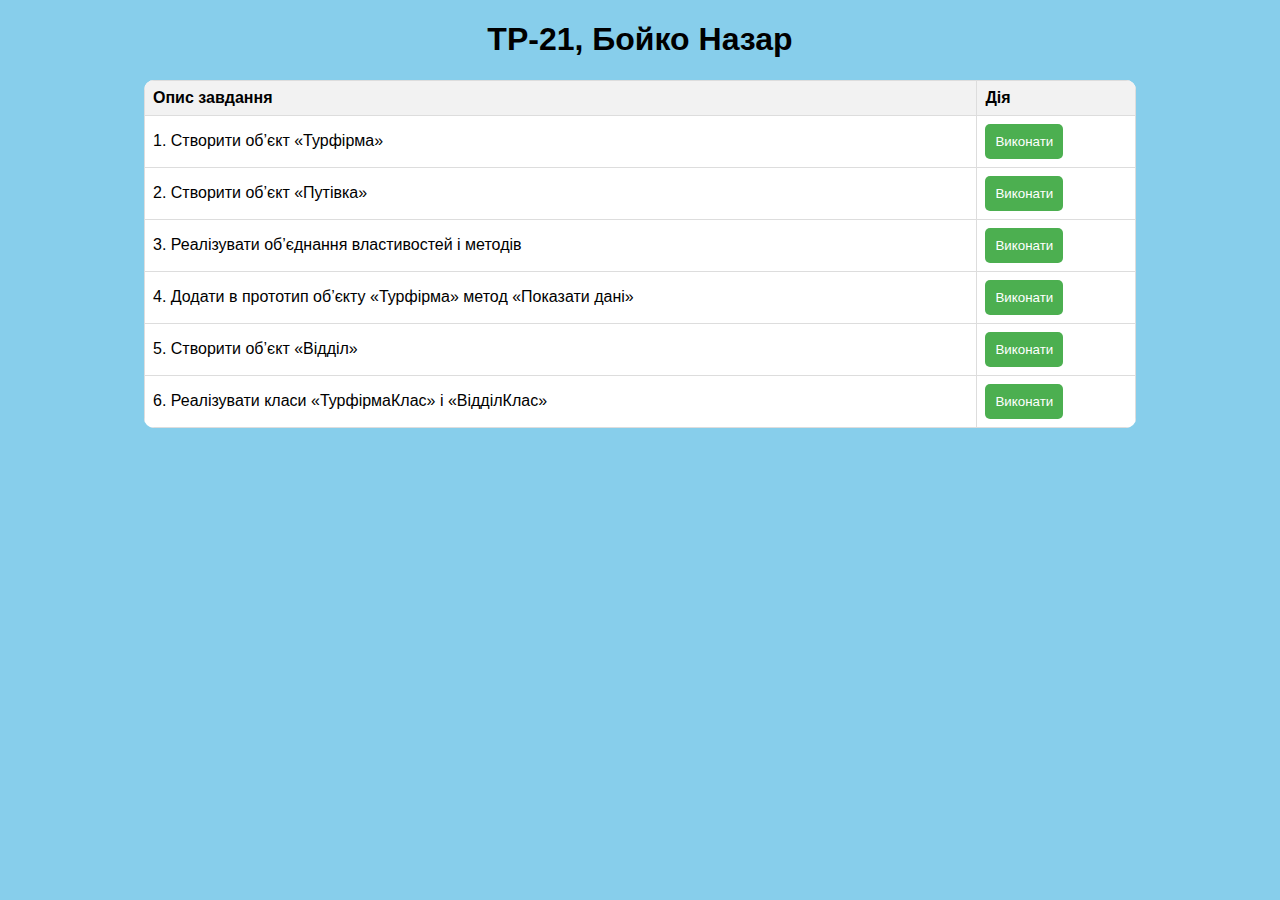
<file: Лаба 4/index.html>
<!DOCTYPE html>
<html lang="en">
<head>
    <meta charset="UTF-8">
    <meta name="viewport" content="width=device-width, initial-scale=1.0">
    <link rel="stylesheet" href="style.css">
    <title>ТР-21, Бойко Назар</title>
</head>
<body>

    <h1>ТР-21, Бойко Назар</h1>

    <table>
        <tr>
            <th>Опис завдання</th>
            <th>Дія</th>
        </tr>
        <tr>
            <td>1. Створити об’єкт «Турфірма»</td>
            <td><button onclick="Task1()">Виконати</button></td>
        </tr>
        <tr>
            <td>2. Створити об’єкт «Путівка»</td>
            <td><button onclick="Task2()">Виконати</button></td>
        </tr>
        <tr>
            <td>3. Реалізувати об’єднання властивостей і методів</td>
            <td><button onclick="Task3()">Виконати</button></td>
        </tr>
        <tr>
            <td>4. Додати в прототип об’єкту «Турфірма» метод «Показати дані»</td>
            <td><button onclick="Task4()">Виконати</button></td>
        </tr>
        <tr>
            <td>5. Створити об’єкт «Відділ»</td>
            <td><button onclick="Task5()">Виконати</button></td>
        </tr>
        <tr>
            <td>6. Реалізувати класи «ТурфірмаКлас» і «ВідділКлас»</td>
            <td><button onclick="Task6()">Виконати</button></td>
        </tr>
    </table>

    <script src="main.js"></script>
</body>
</html>
</file>
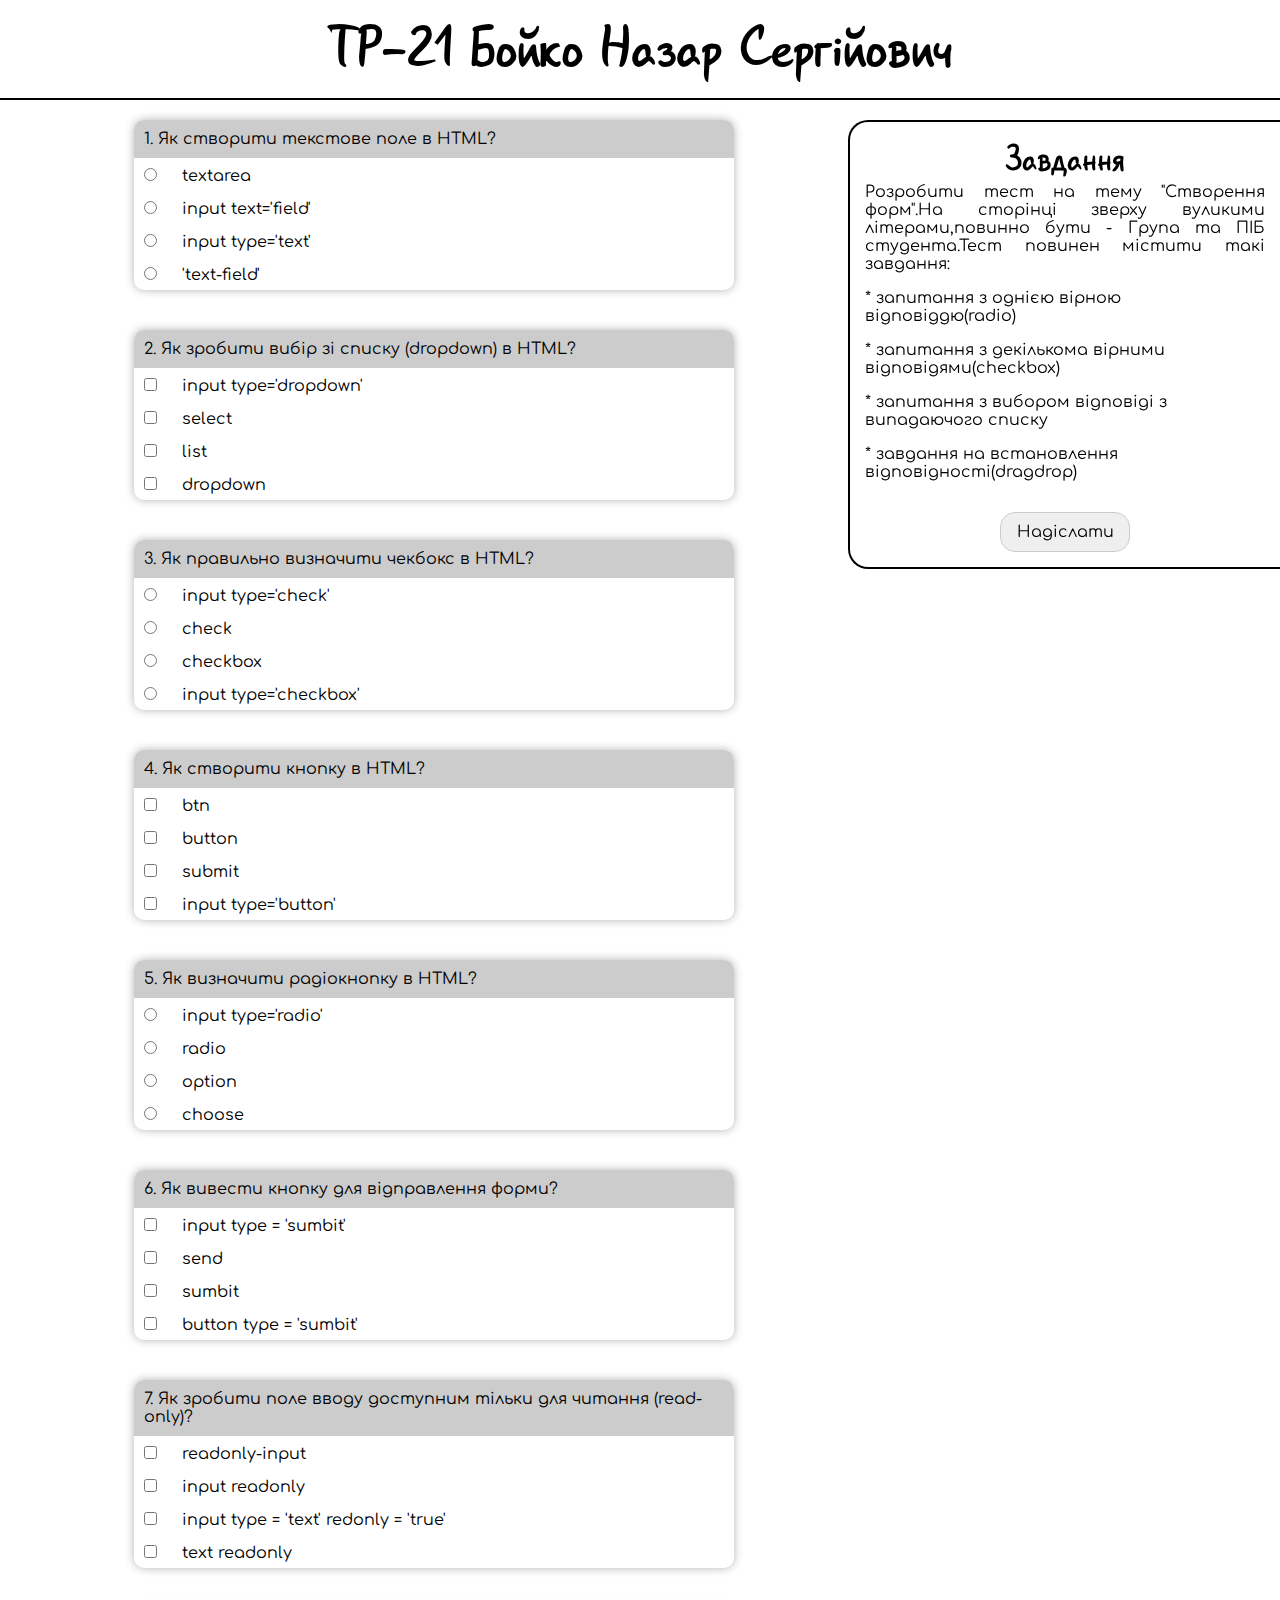
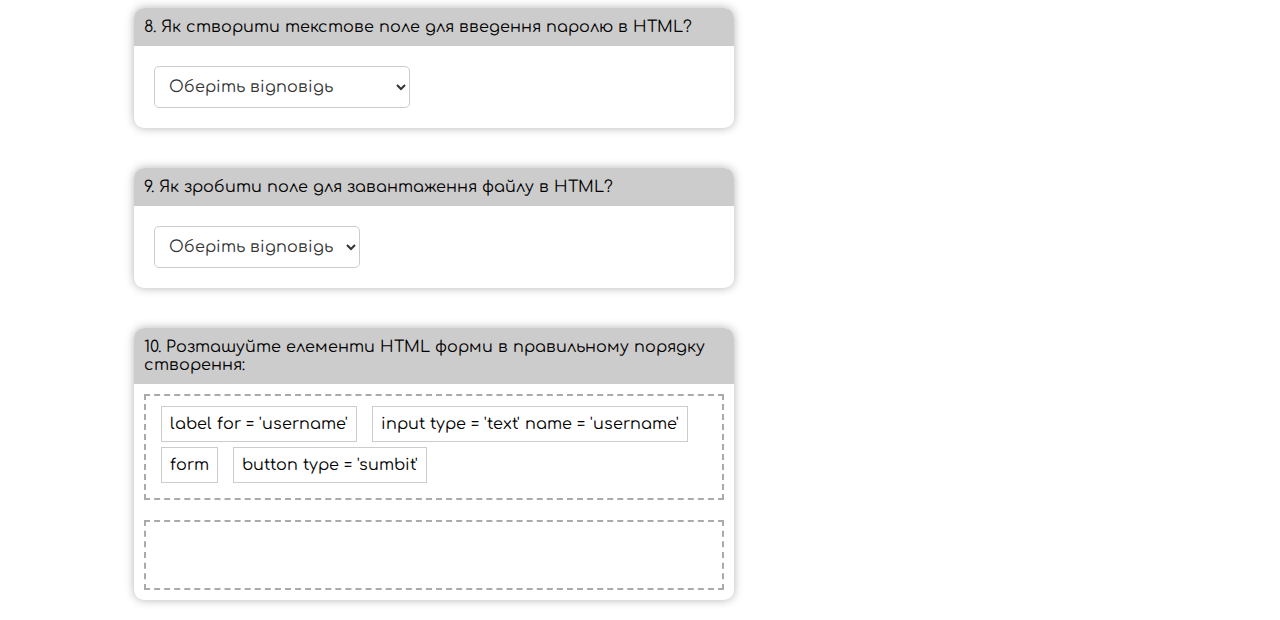
<file: Лаба 5/index.html>
<!DOCTYPE html>
<html lang="en">

<head>
    <meta charset="UTF-8">
    <meta name="viewport" content="width=device-width, initial-scale=1.0">
    <title>Тест з вибором відповідей</title>
    <link rel="stylesheet" href="style.css">
   

</head>

<body>
    
    <header id = "header">
        <h1>ТР-21 Бойко Назар Сергійович</h1>
    </header>

    <div class="test-container" id="test-container-id">

    </div>
    <script type="module" src="main.js"></script>
</body>

</html>
</file>
<file: Лаба 4/style.css>
body {
    font-family: Arial, sans-serif;
    margin: 20px;
    background-color: #87CEEB;
  }
  
  h1 {
    text-align: center;
  }
  
  table {
    width: 80%;
    margin: 20px auto;
    border-collapse: collapse;
    background-color: white;
    border-radius: 10px;
    overflow: hidden; /
    
  }
  
  th, td {
    border: 1px solid #ddd;
    padding: 8px;
    text-align: left;
  }
  
  th {
    background-color: #f2f2f2;
  }
  
  button {
    padding: 10px;
    background-color: #4caf50;
    color: white;
    border: none;
    border-radius: 5px;
    cursor: pointer;
  }
</file>
<file: Лаба 5/style.css>
@import url(fonts/gunnyrewritten.css);

body,
html {
    font-family: "Comfortaa", sans-serif;
    height: 100%;
    margin: 0;
}

h2 {
    font-family: "Gunny Rewritten";
    margin-bottom: 50px;
    font-size: 36px;
}

h1 {
    margin-top: 10px;
    margin-bottom: 10px;
}

#header {
    display: flex;
    font-family: "Gunny Rewritten";
    font-size: 30px;
    justify-content: center;
    border-bottom: 2px solid #000;
}




.user-from-div, 
#result-parent-id{
    display: flex;
    align-items: center;
    justify-content: center;
    height: 100%;
}

form, 
.result-div {
    display: flex;
    justify-content: center;
    flex-direction: column;
    align-items: center;
    max-width: 75%;
    height: 375px;
    margin: 20px auto;
    background-color: white;
    box-shadow: 0 0 10px rgba(0, 0, 0, 0.5);
    border-radius: 20px;
    padding: 20px;
    max-width: 400px;
    width: 100%;

}

#userForm label {
    display: block;
    margin-bottom: 8px;
    color: #555;
}

#userForm input,
button {
    width: 100%;
    padding: 10px;
    margin-bottom: 30px;
    box-sizing: border-box;
    border: 1px solid #ccc;
    border-radius: 5px;
    font-size: 16px;
}

#userForm button {
    background-color: #7e7e7e;
    color: #fff;
    cursor: pointer;
    width: 50%;
    transition: background-color 0.4s;
}

button:hover {
    background-color: #9a9a9a;
}

.test-container {
    display: flex;
}

.quiz-container {
    width: 70%;
    display: flex;
    flex-direction: column;
    justify-content: center;
    align-items: center;
}

.sidebar-border {
    position: fixed;
    padding: 15px;
    right: 0;
    border-bottom: 2px solid black;
    border-top: 2px solid black;
    border-left: 2px solid black;
    border-top-left-radius: 20px;
    border-bottom-left-radius: 20px;
    max-width: 400px;
}

.center-element {

    display: flex;
    flex-direction: column;
    align-items: center;
    width: 100%;
}

.center-element h2{
    margin: 0;
}
.first{
    text-align: justify;
    margin: 0;
}

.sidebar {
    padding: 20px;
    width: 30%;
    max-height: 500px;
}

.sidebar button {
    margin-top: 15px;
    margin-bottom: 0px;
    width: 130px;
    border-radius: 15px;
    font-family: "Comfortaa";


}

.result-div {

    height: 200px;
}

.option {
    flex: 1;
    padding: 8px;
    margin: 0 5px;
    border: 1px solid #ccc;
    cursor: pointer;
    display: inline-block;
}


.options-container {
    flex: 1;
    border: 2px dashed #aaa;
    margin: 10px;
}

.options-container .option {
    margin-bottom: 5px;
}

.options-container:empty {
    padding: 33px;
}

.options-container:not(:empty) {
    padding: 10px;
}

#container {
    display: flex;
    flex-direction: column;
    margin: 10px;
}

#container * {
    margin: 5px;
}

.option--active {
    opacity: 0.5;
}

.test {
    box-shadow: 0 0 10px rgba(0, 0, 0, 0.3);
    border-radius: 10px;
    margin: 20px;
    max-width: 600px;
    width: 100%;

}

#test-drag-drop {
    display: flex;
    flex-direction: column;
    height: 75%;
}

.test p {
    border-top-right-radius: 10px;
    border-top-left-radius: 10px;
    margin: 0;
    padding: 10px;
    background-color: #ccc;
}

.test label {
    margin: 10px;
}

.test input {
    margin: 10px;
}

.select-list {
    display: block;
    padding: 10px;
    margin: 20px;
    font-size: 16px;
    color: #333;
    font-family: "Comfortaa";
    border: 1px solid #ccc;
    border-radius: 5px;
    background-color: #fff;
}

.select-list option {
    padding: 10px;
}
</file>
